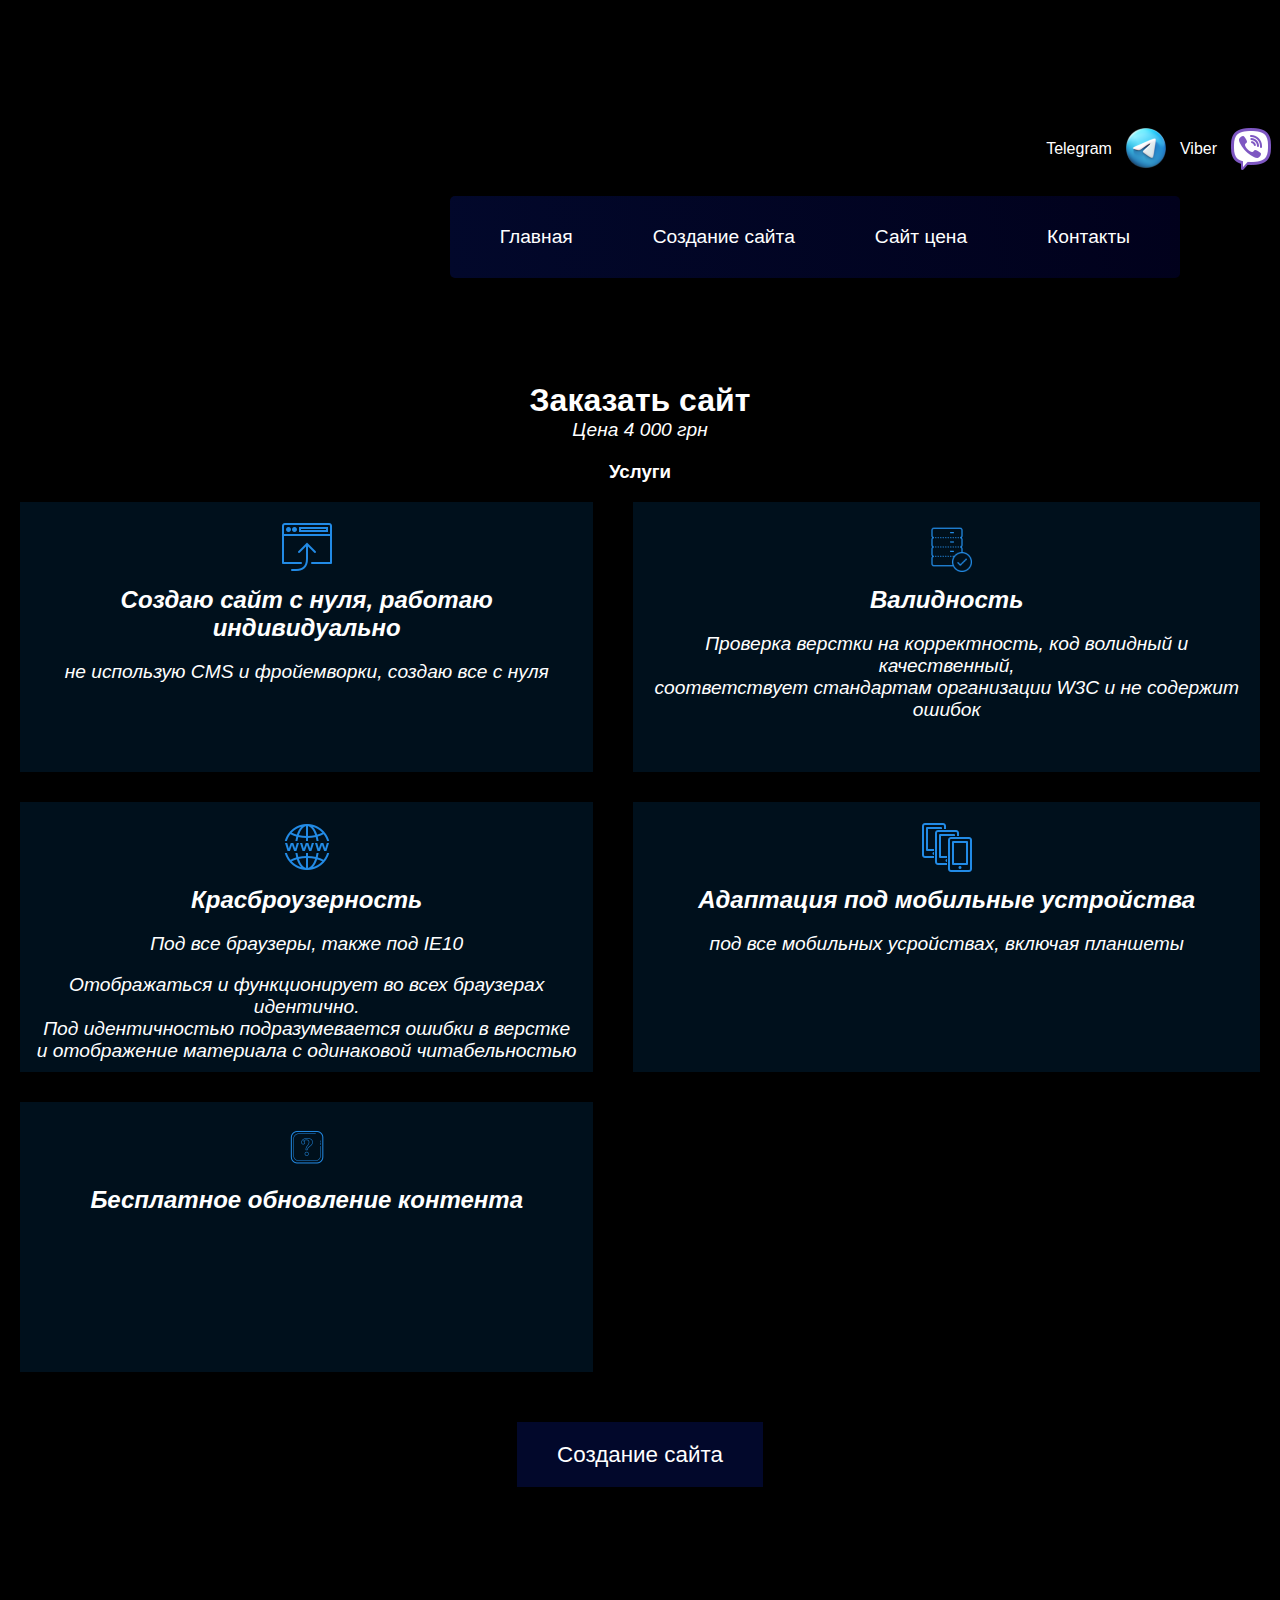
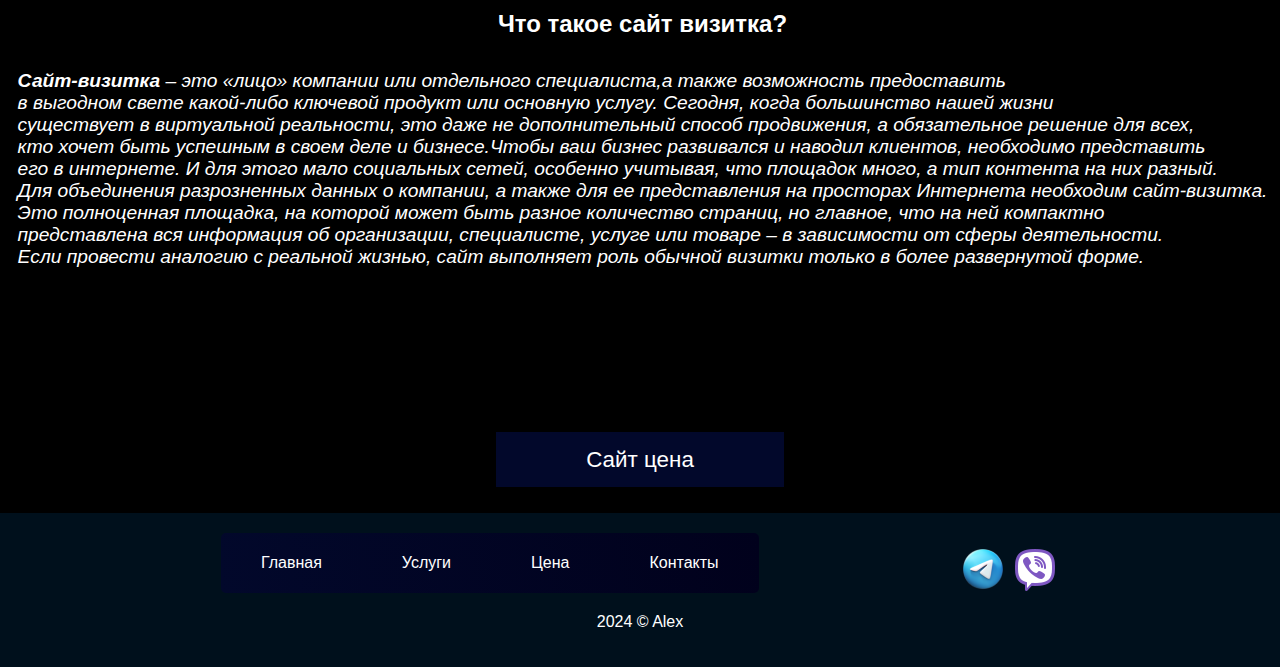
<file: index.html>
<!DOCTYPE html>
<html lang="ru">
<head>
    <meta charset="UTF-8">
    <meta name="viewport" content="width=device-width, initial-scale=1.0">
    <meta name="description" content="Разработка и создание сайтов, цена 4 000 грн, создание сайта полностью с нуля" >
	<meta name="keywords" content="сайт цена, заказать сайт, создание сайта, разработка сайта" >
    <link rel="stylesheet" href="styles/style.css" type="text/css">
    <link rel="icon" type="image/x-icon" href="images/favicon/favicon.ico" >
    <script  type="module" src="javascript/main.js"></script>
    <title>Заказать сайт</title>
        <!-- Google tag (gtag.js) -->
<script async src="https://www.googletagmanager.com/gtag/js?id=G-RFSR2TDJ51"></script>
<script>
  window.dataLayer = window.dataLayer || [];
  function gtag(){dataLayer.push(arguments);}
  gtag('js', new Date());

  gtag('config', 'G-RFSR2TDJ51');
</script>
</head>
<body>
    <!-- <a href="<?= $uri ?>">OAuth 2.0 аутентифікація через Google</a> -->
    <div class="menu_mobile">
        <nav>
            <ul class="topmenu">
                <li>
                    <a rel="nofollow" class="nav_link" href="/index.html">Главная</a>
                </li>
                <li>
                    <a  rel="nofollow" class="nav_link" href="/website.html">Создание сайта</a>
                </li>
                <li>
                    <a  rel="nofollow" class="nav_link" href="/price.html"> Сайт цена</a>
                </li>
                <li>
                    <a  rel="nofollow" class="nav_link" href="contact.html">Контакты</a>
                </li>
            </ul> 
        </nav> 
    </div> 
    <header>
        <div id="contact">
            <div class="table">
                <div class="row">
                    <div class="cell">
                        <!-- <a rel="nofollow" class="active_phone" href="tel:380974703118">+380(97)-470-31-18</a> -->
                    </div>
                    <div class="cell">
                        <p>Telegram</p>
                    </div>
                    <div class="cell">
                        <a href="https://t.me/alexWebDevelopment" rel="nofollow">
                            <img src="images/icon-telegram.png" alt="Telegram" title="Telegram">
                        </a>
                    </div> 
                    <div class="cell">
                        <p>Viber</p>
                    </div>  
                    <div class="cell">
                        <a href="viber://chat?number=%2B380974703118" rel="nofollow">   
                            <img src="images/icon-viber.png" alt="viber" title="viber">
                        </a> 
                    </div> 
                </div>
            </div>
        </div>
        <div class="clear"></div>
        <div class="left"> 
            <!-- <a rel="nofollow" href="/index.html" class="logo">Alex</a> -->
        </div> 
        <div class="right"> 
            <div id="active_button">
                <span></span>
                <span></span>
                <span></span>
            </div>
            <nav>
                <ul id="topmenu">
                    <li>
                        <a  href="/index.html" title="Заказать сайт">Главная</a>
                    </li>
                    <li>
                        <a rel="nofollow" href="/website.html" title="Создание сайта">Создание сайта </a>
                    </li>
                    <li>
                        <a  rel="nofollow" href="/price.html" title="Создание сайта"> Сайт цена</a>
                    </li>
                    <li>
                        <a  rel="nofollow" href="/contact.html">Контакты</a>
                    </li>
                </ul>
            </nav> 
        </div>  
    </header>    
    <div id="flex">
        <div id="center">
            <div class="clear"></div>       
            <div id="main">
                <div class="price">
                    <h1>Заказать сайт</h1>
                    <p>Цена 4 000 грн</p>
                </div> 
                <h3>Услуги</h3>  
                <div class="table">
                    <div class="row">
                        <div class="cell">
                            <div class="bg adaptation_mobile">
                                <img src="images/site.png" alt="Создание сайта" title="Создание сайта">
                                <p class="size">Создаю сайт с нуля, работаю индивидуально</p>
                                <p>не использую CMS и фройемворки, создаю все с нуля</p>
                            </div>    
                            </div> 
                        <div class="cell">
                            <div class="bg adaptation_mobile">
                                <img src="images/validate.png" alt="Валидность" title="Валидность">
                                <p class="size">Валидность</p>
                                <p>Проверка верстки на корректность, код волидный и качественный, <br>соответствует стандартам организации W3C и не содержит ошибок</p>
                            </div>    
                        </div> 
                    </div> 
                    <div class="row"> 
                        <div class="cell">
                            <div class="bg adaptation_mobile">
                                <img src="images/cross-browser.png" alt="Красброузерность" title="Красброузерность">
                                <p class="size">Красброузерность</p>
                                <p>Под все браузеры, также под IE10</p>
                                <p>Отображаться и функционирует во всех браузерах идентично.<br>Под идентичностью подразумевается ошибки в верстке <br>и отображение материала с одинаковой читабельностью</p>
                            </div>        
                        </div> 
                        <div class="cell">
                            <div class="bg adaptation_mobile">
                                <img src="images/adaptation.png" alt="Адаптация под мобильные устройства" title="Адаптация">
                                <p class="size">Адаптация под мобильные устройства</p>
                                <p>под все мобильных усройствах, включая планшеты</p>
                            </div>    
                        </div> 
                    </div>  
                    <div class="row">
                        <div class="cell">
                            <div class="bg adaptation_mobile">
                                <img src="images/help.png" alt="Контент" title="Бесплатное обновление контента">
                                <p class="size">Бесплатное обновление контента</p>
                            </div>    
                        </div>
                        </div>       
                    </div>  
                    <div class="active">  
                        <a href="/website.html">Создание сайта</a>  
                    </div> 
                    <div class="article">
                        <article>
                            <h4>Что такое сайт визитка?</h4>
                            <p><b>Сайт-визитка</b> – это «лицо» компании или отдельного специалиста,а также возможность предоставить <br>в выгодном свете какой-либо ключевой продукт или основную услугу. Сегодня, когда большинство нашей жизни<br> существует в виртуальной реальности, это даже не дополнительный способ продвижения, а обязательное решение для всех,<br> кто хочет быть успешным в своем деле и бизнесе.Чтобы ваш бизнес развивался и наводил клиентов,  необходимо представить<br> его в интернете. И для этого мало социальных сетей, особенно учитывая, что площадок много, а тип контента на них разный. <br> Для объединения разрозненных данных о компании, а также для ее представления на просторах Интернета необходим сайт-визитка. <br> Это полноценная площадка, на которой может быть разное количество страниц, но главное,  что на ней компактно <br>представлена вся информация об организации, специалисте, услуге или товаре – в зависимости от сферы деятельности. <br>Если провести аналогию с реальной жизнью, сайт выполняет роль обычной визитки только в более развернутой форме.</p>
                        </article>
                    </div>
                    <div class="active_price">
                         <a href="/price.html">Сайт цена</a>
                    </div>
            </div> 
        </div> 
    </div>    
        <footer>
           <div class="table">
            <div class="row">
                <div class="cell">
                    <nav>
                        <ul>
                            <li>
                                <a rel="nofollow" href="index.html">Главная</a>
                            </li>
                            <li>
                                <a rel="nofollow" href="#">Услуги</a>
                            </li>
                            <li>
                                <a  rel="nofollow" href="/price.html">Цена</a>
                            </li>
                            <li>
                                <a rel="nofollow" href="#">Контакты</a>
                            </li>
                        </ul>
                    </nav>    
                </div>
                <div class="cell">
                    <a href="https://t.me/alexWebDevelopment" rel="nofollow">
                        <img src="images/icon-telegram.png" alt="Telegram" title="Telegram">
                    </a>
                    <a href="viber://chat?number=%2B380974703118" rel="nofollow">   
                        <img src="images/icon-viber.png" alt="Viber" title="Viber">
                    </a> 
                </div>
            </div>
           </div>    
           <p>2024 © Alex</p>
        </footer>     
</body>
</html>
</file>
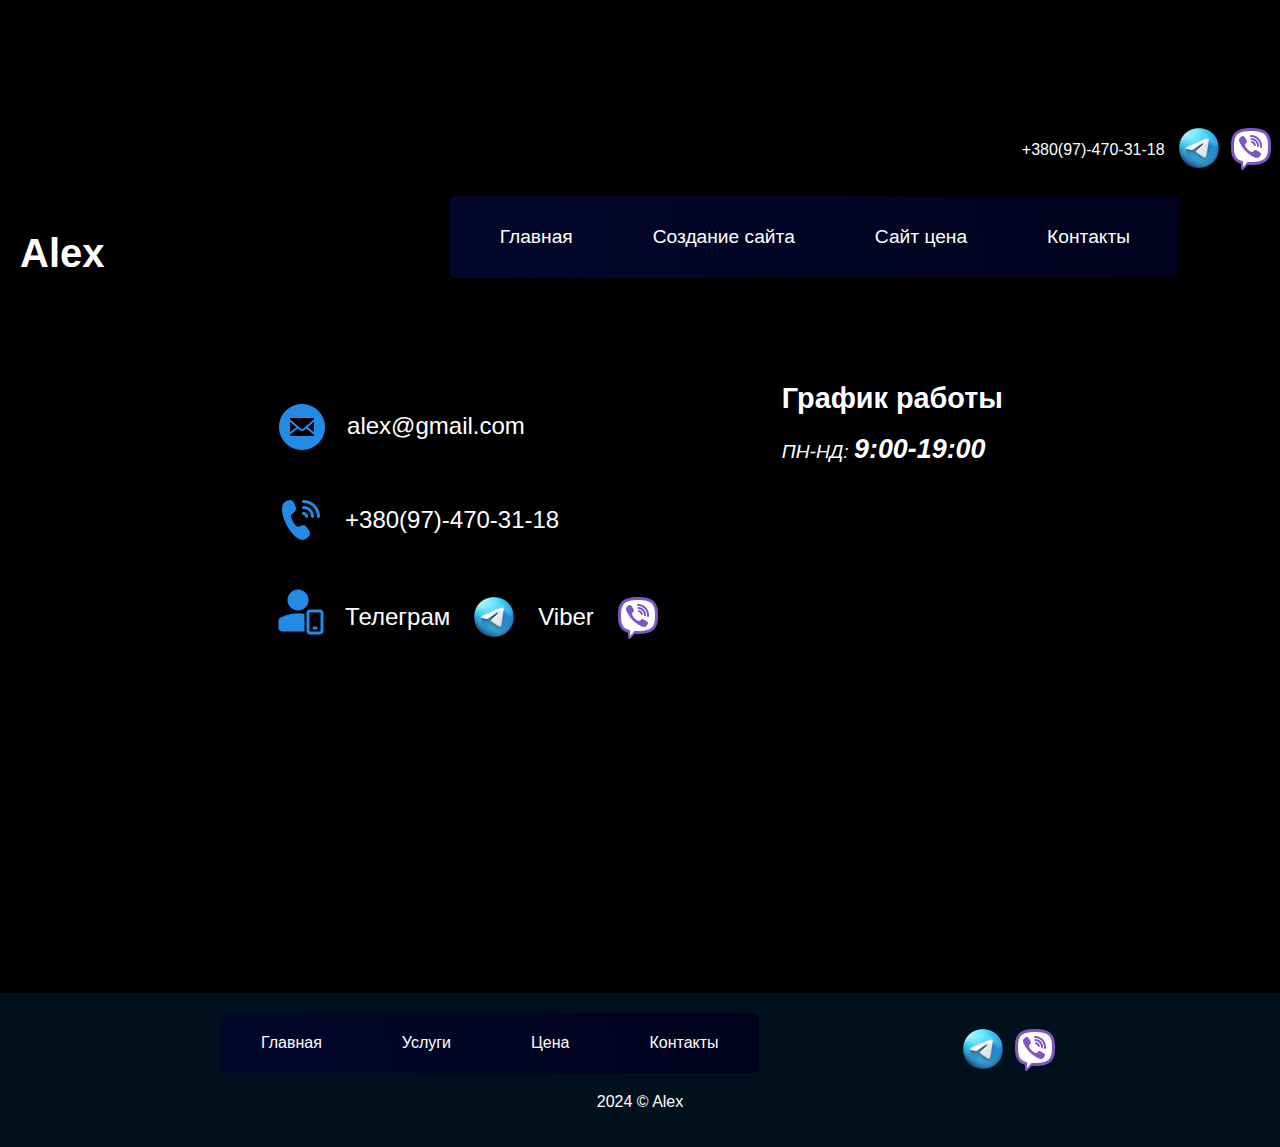
<file: contact.html>
<!DOCTYPE html>
<html lang="ru">
<head>
    <meta charset="UTF-8">
    <meta name="viewport" content="width=device-width, initial-scale=1.0">
    <meta name="description" content="сайт цена, заказать сайт, создание сайта, разработка сайта" >
	<meta name="keywords" content="сайт цена, заказать сайт, создание сайта, разработка сайта" >
    <link rel="stylesheet" href="styles/style.css" type="text/css" >
    <link rel="icon" type="image/x-icon" href="images/favicon/favicon.ico" />
    <script  type="module" src="javascript/main.js"></script>
    <title>Контакты</title>
        <!-- Google tag (gtag.js) -->
    <script async src="https://www.googletagmanager.com/gtag/js?id=G-RFSR2TDJ51"></script>
<script>
    window.dataLayer = window.dataLayer || [];
    function gtag(){dataLayer.push(arguments);}
    gtag('js', new Date());

    gtag('config', 'G-RFSR2TDJ51');
</script>
</head>
<body>
    <div class="menu_mobile">
        <nav>
            <ul class="topmenu">
                <li>
                    <a  rel="nofollow" class="nav_link" href="/index.html">Главная</a>
                </li>
                <li>
                    <a  rel="nofollow" class="nav_link" href="/website.html">Создание сайта</a>
                </li>
                <li>
                    <a  rel="nofollow" class="nav_link" href="/price.html">Сайт цена</a>
                </li>
                <li>
                    <a  class="nav_link" href="/contact.html">Контакты</a>
                </li>
            </ul> 
        </nav> 
    </div> 
    <header>
        <div id="contact">
            <div class="table">
                <div class="row">
                    <div class="cell">
                        <a class="active_phone" href="tel:380974703118">+380(97)-470-31-18</a>
                    </div>
                    <div class="cell">
                        <a href="https://t.me/alexWebDevelopment">
                            <img src="images/icon-telegram.png" alt="Telegram">
                        </a>
                        <a href="viber://chat?number=%2B380974703118">   
                            <img src="images/icon-viber.png" alt="Viber">
                        </a> 
                    </div>
                </div>
            </div>
        </div>
        <div class="clear"></div>
        <div class="left"> 
            <a href="/index.html" class="logo">Alex</a>
        </div> 
        <div class="right"> 
            <div id="active_button">
                <span></span>
                <span></span>
                <span></span>
            </div>
            <nav>
                <ul id="topmenu">
                    <li>
                        <a href="/index.html">Главная</a>
                    </li>
                    <li>
                        <a href="/website.html">Создание сайта</a>
                    </li>
                    <li>
                        <a href="/price.html">Сайт цена</a>
                    </li>
                    <li>
                        <a href="/contact.html">Контакты</a>
                    </li>
                </ul>
            </nav> 
        </div>  
    </header>    
    <div id="flex">
        <div id="center">
            <div class="clear"></div>       
            <div id="main">
                  <div id="my_contact">
                    <div class="table">
                        <div class="row">
                            <div class="cell">
                                <div class="table">
                                    <div class="row">
                                        <div class="cell">
                                            <div class="table">
                                                <div class="row">
                                                    <div class="cell">
                                                        <img src="images/email.png" alt="Почта" >
                                                    </div>
                                                    <div class="cell">
                                                        <a href="#">alex@gmail.com</a>
                                                    </div>
                                                </div>
                                            </div> 
                                        </div>
                                    </div>
                                    <div class="row">
                                        <div class="cell">
                                            <div class="table">
                                                <div class="row">
                                                    <div class="cell">
                                                        <img src="images/phone.png" alt="Телефон">
                                                    </div>
                                                    <div class="cell">
                                                        <a class="active_phone" href="tel:380930000000">+380(97)-470-31-18</a>
                                                    </div>
                                                </div>
                                            </div> 
                                        </div>
                                    </div>
                                    <div class="row">
                                        <div class="cell padding">
                                            <div class="table">
                                                <div class="row">
                                                    <div class="cell">
                                                        <img src="images/messengers.png" alt="E-mail" >
                                                    </div>
                                                    <div class="cell">
                                                    <figure class="left">
                                                        <figcaption class="left">Телеграм</figcaption>
                                                        <a class="left" href="https://t.me/alexWebDevelopment">
                                                            <img src="images/icon-telegram.png" alt="Telegram">
                                                        </a>
                                                    </figure>  
                                                    <figure class="left">     
                                                        <figcaption class="left">Viber</figcaption>
                                                        <a class="left" href="viber://chat?number=%2B380974703118">
                                                            <img src="images/icon-viber.png" alt="Viber" >
                                                        </a>
                                                    </figure>    
                                                    </div>
                                                </div>
                                            </div> 
                                        </div>
                                    </div>
                                </div>
                            </div>  
                            <div class="cell">
                                <p class="col">График работы</p>
                                <p>ПН-НД: <span>9:00-19:00</span></p>
                            </div>  
                        </div>        
                    </div>    
                  </div>
            </div> 
        </div> 
    </div>       
        <footer id="footer">
           <div class="table">
            <div class="row">
                <div class="cell">
                    <nav>
                        <ul>
                            <li>
                                <a href="/index.html">Главная</a>
                            </li>
                            <li>
                                <a href="/website.html">Услуги</a>
                            </li>
                            <li>
                                <a href="/price.html">Цена</a>
                            </li>
                            <li>
                                <a href="/contact.html">Контакты</a>
                            </li>
                        </ul>
                    </nav>    
                </div>
                <div class="cell">
                    <a href="https://t.me/alexWebDevelopment">
                        <img src="images/icon-telegram.png" alt="Viber">
                    </a>
                    <a href="viber://chat?number=%2B380974703118">   
                        <img src="images/icon-viber.png" alt="Telegram">
                    </a> 
                </div>
            </div>
           </div>    
           <p>2024 © Alex</p>
        </footer>     
</body>
</html>
</file>
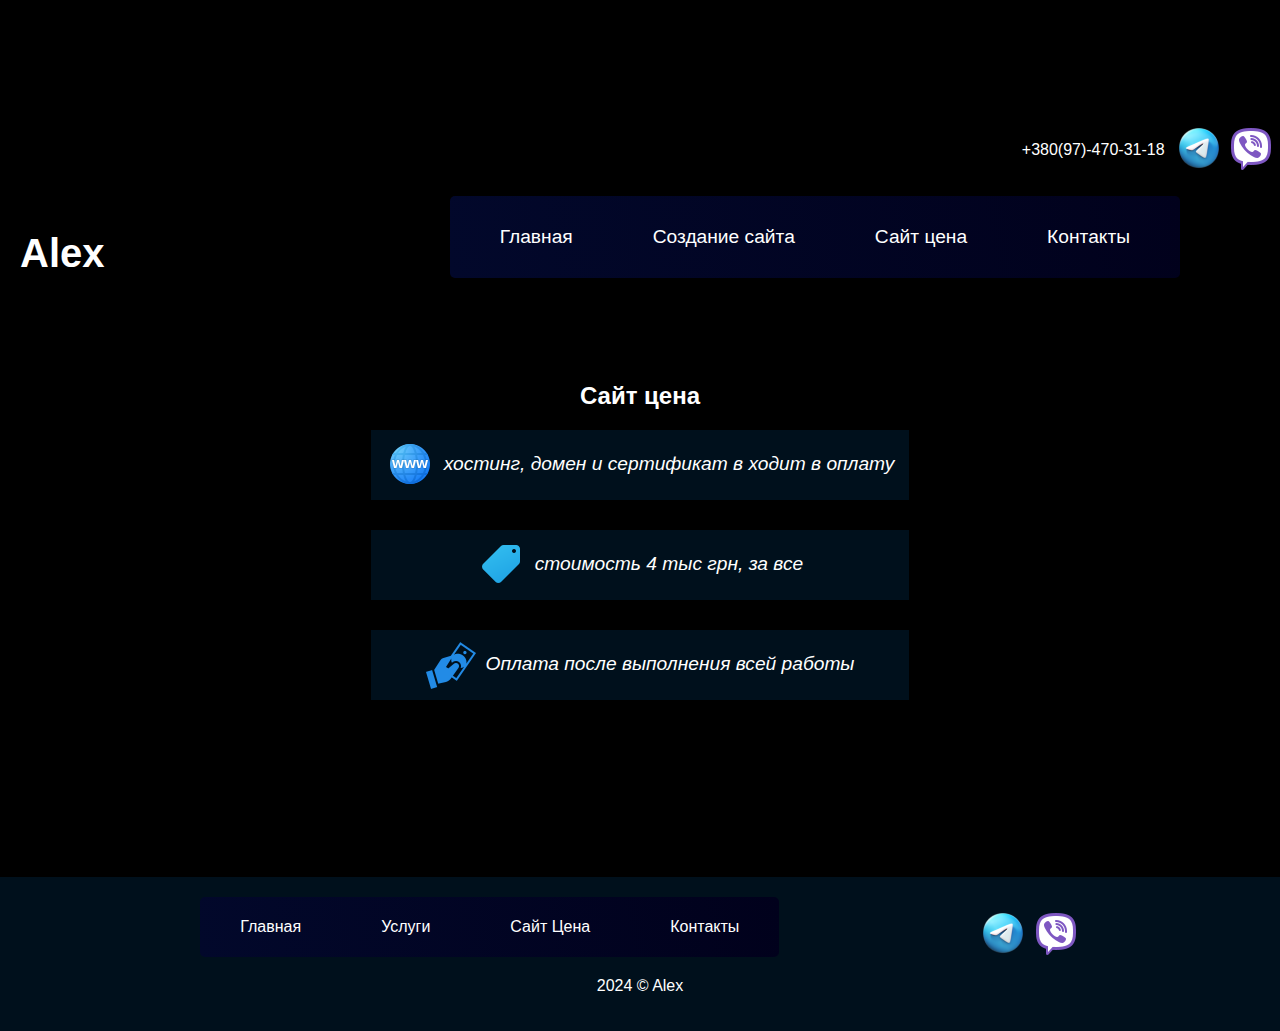
<file: price.html>
<!DOCTYPE html>
<html lang="ru">
<head>
    <meta charset="UTF-8">
    <meta name="viewport" content="width=device-width, initial-scale=1.0">
    <meta name="description" content="сайт цена, заказать сайт, создание сайта, разработка сайта" >
	<meta name="keywords" content="сайт цена, заказать сайт, создание сайта, разработка сайта" >
    <link rel="stylesheet" href="styles/style.css" type="text/css" >
    <link rel="icon" type="image/x-icon" href="images/favicon/favicon.ico" />
    <script  type="module" src="javascript/main.js"></script>
    <title>Сайт цена</title>
        <!-- Google tag (gtag.js) -->
<script async src="https://www.googletagmanager.com/gtag/js?id=G-RFSR2TDJ51"></script>
<script>
  window.dataLayer = window.dataLayer || [];
  function gtag(){dataLayer.push(arguments);}
  gtag('js', new Date());

  gtag('config', 'G-RFSR2TDJ51');
</script>
</head>
<body>
    <div class="menu_mobile">
        <nav>
            <ul class="topmenu">
                <li>
                    <a rel="nofollow" class="nav_link" href="/index.html">Главная</a>
                </li>
                <li>
                    <a  rel="nofollow"class="nav_link" href="/website.html">Разработка сайта</a>
                </li>
                <li>
                    <a  class="nav_link" href="/price.html"> Сайт цена</a>
                </li>
                <li>
                    <a  rel="nofollow" class="nav_link" href="/contact.html">Контакты</a>
                </li>
            </ul> 
        </nav> 
    </div> 
    <header>
        <div id="contact">
            <div class="table">
                <div class="row">
                    <div class="cell">
                        <a class="active_phone" href="tel:380974703118">+380(97)-470-31-18</a>
                    </div>
                    <div class="cell">
                        <a rel="nofollow" href="https://t.me/alexWebDevelopment">
                            <img src="images/icon-telegram.png" alt="Viber">
                        </a>
                        <a rel="nofollow" href="viber://chat?number=%2B380974703118">   
                            <img src="images/icon-viber.png" alt="Telegram">
                        </a> 
                    </div>
                </div>
            </div>
        </div>
        <div class="clear"></div>
        <div class="left"> 
            <a rel="nofollow" href="/index.html" rel="nofollow" class="logo">Alex</a>   
        </div> 
        <div class="right"> 
            <div id="active_button">
                <span></span>
                <span></span>
                <span></span>
            </div>
            <nav id="topmenu">
                <ul>
                    <li>
                        <a href="/index.html">Главная</a>
                    </li>
                    <li>
                        <a href="/website.html">Создание сайта</a>
                    </li>
                    <li>
                        <a href="/price.html">Сайт цена</a>
                    </li>
                    <li>
                        <a href="/contact.html">Контакты</a>
                    </li>
                </ul>
            </nav> 
        </div>  
    </header>    
    <div id="flex">
        <div id="center">
            <div class="clear"></div>       
            <div id="main">
                <h1 class="title_price">Сайт цена</h1>
                <div class="table" id="price">
                    <div class="row">
                        <div class="cell">
                            <div class="bg">
                                <div class="table">
                                    <div class="row">
                                        <div class="cell">
                                            <img src="images/domain.png" alt="">
                                        </div>
                                        <div class="cell">
                                            <p>хостинг, домен и сертификат в ходит в оплату</p>
                                        </div>
                                    </div>
                                </div>
                              
                            </div>
                        </div>
                        <div class="cell">
                            <div class="bg">
                                <div class="table">
                                    <div class="row">
                                        <div class="cell">
                                            <img src="images/price.png" alt="" >
                                        </div>
                                        <div class="cell">
                                            <p>стоимость 4 тыс грн, за все </p>
                                        </div>
                                    </div>
                                </div>
                            </div>
                        </div>
                        <div class="cell">
                            <div class="bg">
                                <div class="table">
                                    <div class="row">
                                        <div class="cell">
                                            <img src="images/payment.png" alt="" >
                                        </div>
                                        <div class="cell">
                                            <p>Оплата после выполнения всей работы</p>
                                        </div>
                                    </div>
                                </div>
                            </div>
                        </div>
                    </div>
                </div>
            </div> 
        </div> 
    </div>    
        <footer id="footer_price">
           <div class="table">
            <div class="row">
                <div class="cell">
                    <nav>
                        <ul>
                            <li>
                                <a rel="nofollow" href="index.html">Главная</a>
                            </li>
                            <li>
                                <a rel="nofollow" href="#">Услуги</a>
                            </li>
                            <li>
                                <a href="/price.html">Сайт Цена</a>
                            </li>
                            <li>
                                <a rel="nofollow" href="#">Контакты</a>
                            </li>
                        </ul>
                    </nav>    
                </div>
                <div class="cell">
                    <a rel="nofollow" href="https://t.me/alexWebDevelopment">
                        <img src="images/icon-telegram.png" alt="Viber">
                    </a>
                    <a rel="nofollow" href="viber://chat?number=%2B380974703118">   
                        <img src="images/icon-viber.png" alt="Telegram">
                    </a> 
                </div>
            </div> 
        </div>         
           <p>2024 © Alex</p>
        </footer>     
</body>
</html>
</file>
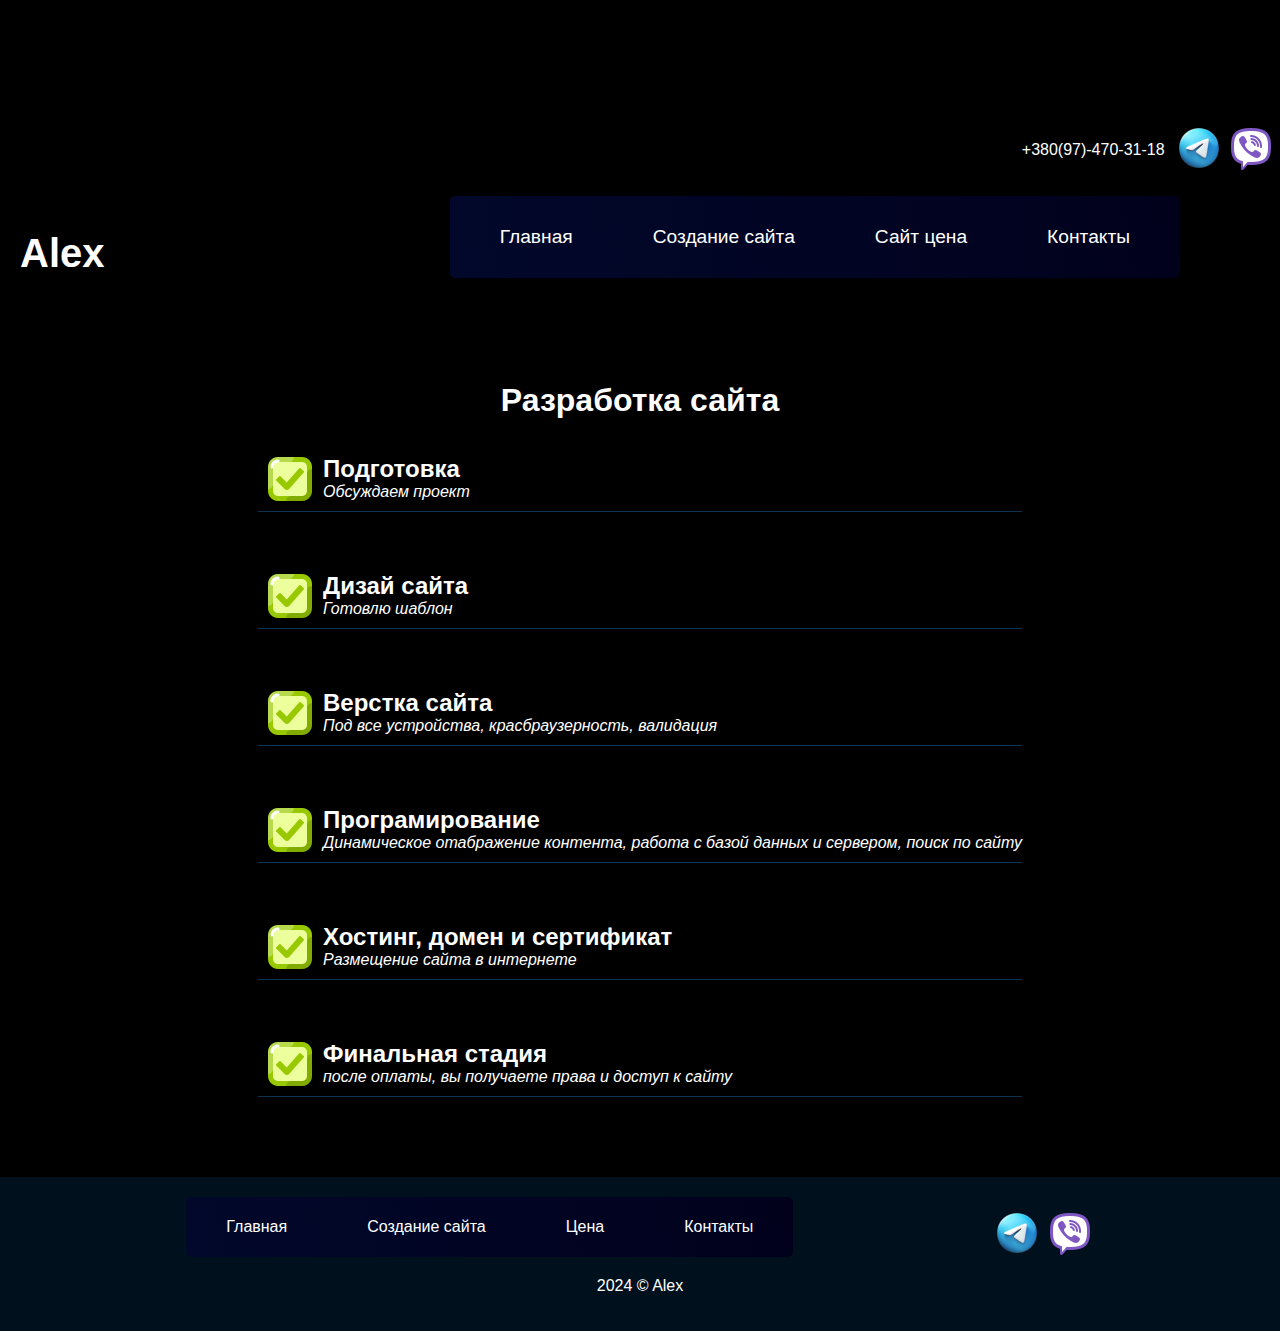
<file: website.html>
<!DOCTYPE html>
<html lang="ru">
<head>
    <meta charset="UTF-8">
    <meta name="viewport" content="width=device-width, initial-scale=1.0">
    <meta name="description" content="сайт цена, заказать сайт, создание сайта, разработка сайта" >
	<meta name="keywords" content="сайт цена, заказать сайт, создание сайта, разработка сайта" >
    <link rel="stylesheet" href="styles/style.css" type="text/css">
    <script  type="module" src="javascript/main.js"></script>
    <link rel="icon" type="image/x-icon" href="images/favicon/favicon.ico" />
    <title>Создание сайта | Разработка сайта </title>
        <!-- Google tag (gtag.js) -->
<script async src="https://www.googletagmanager.com/gtag/js?id=G-RFSR2TDJ51"></script>
<script>
  window.dataLayer = window.dataLayer || [];
  function gtag(){dataLayer.push(arguments);}
  gtag('js', new Date());

  gtag('config', 'G-RFSR2TDJ51');
</script>
</head>
<body>
    <div class="menu_mobile">
        <nav>
            <ul class="topmenu">
                <li>
                    <a rel="nofollow" class="nav_link" href="/index.html">Главная</a>
                </li>
                <li>
                    <a  rel="nofollow" class="nav_link" href="/website.html">Создание сайта</a>
                </li>
                <li>
                    <a  rel="nofollow" class="nav_link" href="/price.html">Сайт цена</a>
                </li>
                <li>
                    <a  rel="nofollow" class="nav_link" href="/contact.html">Контакты</a>
                </li>
            </ul> 
        </nav> 
    </div>    
    <header>
        <div id="contact">
            <div class="table">
                <div class="row">
                    <div class="cell">
                        <a rel="nofollow" class="active_phone" href="tel:380974703118">+380(97)-470-31-18</a>
                    </div>
                    <div class="cell">
                        <a href="https://t.me/alexWebDevelopment" rel="nofollow">
                            <img src="images/icon-telegram.png" alt="Viber">
                        </a>
                        <a href="viber://chat?number=%2B380974703118" rel="nofollow">   
                            <img src="images/icon-viber.png" alt="Telegram">
                        </a> 
                    </div>
                </div>
            </div>
        </div>
        <div class="clear"></div>
        <div class="left"> 
            <a href="/index.html" rel="nofollow" class="logo">Alex</a>
        </div> 
        <div class="right"> 
            <div id="active_button">
                <span></span>
                <span></span>
                <span></span>
            </div>
            <nav>
                    <ul id="topmenu">
                        <li>
                            <a rel="nofollow" href="/index.html">Главная</a>
                        </li>
                        <li>
                            <a   href="/website.html">Создание сайта</a>
                        </li>
                        <li>
                            <a  rel="nofollow" href="/price.html">Сайт цена</a>
                        </li>
                        <li>
                            <a  rel="nofollow" href="/contact.html">Контакты</a>
                        </li>
                    </ul> 
            </nav> 
        </div>  
    </header>    
    <div id="flex">
        <div id="center">
            <div class="clear"></div>       
            <div id="main">
                <div id="development">
                    <div class="position">
                        <h1>Разработка сайта</h1>
                        <ul>
                            <li>
                                <p class="size">Подготовка</p>
                                <p>Обсуждаем проект</p>
                            </li>
                            <li>
                                <p class="size">Дизай сайта</p>
                                <p>Готовлю шаблон</p>
                            </li>
                            <li>
                                <p class="size">Верстка сайта</p>
                                <p>Под все устройства, красбраузерность, валидация</p>
                            </li>
                            <li>
                                <p class="size">Програмирование</p>
                                <p>Динамическое отабражение контента, работа с базой данных и сервером, поиск по сайту</p>
                            </li>
                            <li>
                                <p class="size">Хостинг, домен и сертификат </p>
                                <p>Размещение сайта в интернете</p>
                            </li>
                            <li>
                                <p class="size">Финальная стадия</p>
                                <p>после оплаты, вы получаете права и доступ к сайту</p>
                            </li>
                        </ul> 
                    </div>    
                </div>    
            </div> 
    </div>  
</div>      
        <footer>
           <div class="table">
            <div class="row">
                <div class="cell">
                    <nav>
                        <ul>
                            <li>
                                <a rel="nofollow" href="/index.html">Главная</a>
                            </li>
                            <li>
                                <a href="/website.html">Создание сайта</a>
                            </li>
                            <li>
                                <a rel="nofollow" href="/price.html">Цена</a>
                            </li>
                            <li>
                                <a rel="nofollow" href="/contact.html">Контакты</a>
                            </li>
                        </ul>
                    </nav>    
                </div>
                <div class="cell">
                    <a rel="nofollow" href="https://t.me/alexWebDevelopment">
                        <img src="images/icon-telegram.png" alt="Viber">
                    </a>
                    <a rel="nofollow" href="viber://chat?number=%2B380974703118">   
                        <img src="images/icon-viber.png" alt="Telegram">
                    </a> 
                </div>
            </div>
           </div>    
           <p>2024 © Alex</p>
        </footer>     
</body>
</html>
</file>
<file: styles/style.css>
body {
    color: white;
    background-color: #000;
    font-family: 'Script, Open Sans', sans-serif, "InterTight";
    margin: 0;
    padding: 0;
}

#center {
    margin: auto;
}

.table {
    margin: auto;
    display: table;
}

.row {
    display: table-row;
}

.cell {
    display: table-cell;
}

#contact {
    float: right;
}

.clear {
    clear: both;
}

.left {
    float: left;
}

.right {
    float: right;
}

p, h3, h1, h2, h4 {
    text-align: center;
}

#active_button  {
    display: none;
    cursor: pointer;
    margin: auto;
}

#active_button span {
    display: block;
    width: 30px;
    border: 2px solid #fff;
    margin: auto;
    margin-bottom: 4px;
}

header .left {
    margin-left: 20px;
    margin-top: 25px;
}

header .left .logo {
    color: #fff;
    display: block;
    font-size: 250%;
    font-weight: bold;
    margin: 30px 0 0;
}

header .left a {
    text-decoration: none;
    color: white;
}

header .left .logo:hover {
    color: #161f55;
    text-decoration: underline;
}

header ul {
    background: linear-gradient(80deg, #02082b, #01011c );
    border-radius: 5px;
    display: inline-block;
    margin: 20px 100px 0 0;
    padding: 20px 30px 20px 30px;
    list-style: none;
}

header ul li {
    text-align: center;
    float: left;
    margin-left: 40px;
}

header ul li:hover a {
    background: linear-gradient(80deg, #161f55, #060635 );
    color: #e3ff0d;
    padding: 10px 20px;
    border-radius: 10px;
}

header ul li a {
    padding: 10px 20px;
    display: block;
    font-size: 120%;
    text-decoration: none;
    color: white;
}

header ul li:first-child {
    margin: 0;
}

#contact .table .cell {
    padding: 0 5px;
    vertical-align: top;
}

#contact .active_phone {
    color: white;
    margin: 17px 0 0;
    display: block;
}

#contact .active_phone:hover {
    color: #e3ff0d;
}

#contact a {
    text-decoration: none;
}

#contact {
    margin-top: 20px;
}


#main {
    margin-top: 100px;
}

#main h1 {
    font-size: 200%;
    margin: 0;
}

#main .price p {
    font-size: 120%;
    font-style: italic;
    margin: 0  0 20px;
}

#main .none {
    margin: 0 !important;
}

#main .table .cell {
   padding: 0 20px 30px;
}

#main .bg {
    background-color: #00101c;
    padding-top: 20px;
    padding-left: 15px;
    padding-right: 15px;
    height: 250px;
    text-align: center;
}

#main .size {
    margin-top: 10px;
    margin-bottom: 0;
    font-weight: bold;
    font-size: 150% !important;
}

#main .table p {
    font-style: italic;
    font-size: 120%;
}

#main .active {
   text-align: center;
   margin: 40px 0 10px;
}

#main .active a:hover {
    background-color: #161f55;
    color: #e3ff0d;
}

#main .active a {
    background-color: #02082b;
    padding: 20px 40px;
    color: white;
    text-decoration: none;
    font-size: 140%;
}

#main article {
    margin:  100px auto;
}

#main  article h4 {
    font-size: 150%;
}

#main .article {
    display: flex;
    padding-left: 5px;
}

#main article p {
    font-size: 120%;
    font-style: italic;
    text-align: left;
}

#main .active_price {
    text-align: center;
    margin: 60px 0 10px;
}

#main .active_price a {
    background-color: #02082b;
    padding: 15px 90px;
    color: white;
    text-decoration: none;
    font-size: 140%;
}

#main .active_price a:hover {
    background-color: #161f55;
    color: #e3ff0d;
}

footer {
    background-color: #00101c;
    margin-top: 40px;
    padding-bottom: 20px;
}

footer ul {
    background: linear-gradient(80deg, #02082b, #01011c );
    border-radius: 5px;
    display: inline-block;
    margin: 20px 200px 0 0;
    padding: 10px 20px 10px 20px;
    list-style: none;
}

footer ul li {
    padding: 5px 20px;
    text-align: center;
    float: left;
    margin-left: 40px;
    line-height: 30px;
}

footer ul li:hover {
    background: linear-gradient(80deg, #161f55, #060635 );
    padding: 5px 20px;
    border-radius: 10px;
}

footer ul li a:hover {
    color: #e3ff0d;
} 

footer ul li a {
    font-size: 100%;
    text-decoration: none;
    color: white;
}

footer ul li:first-child {
    margin: 0;
}

footer .table .cell:nth-child(2) a {
    text-decoration: none;
}

#price .cell {
    display: block;
    padding: 0;
}

#price  .table .cell {
    display: table-cell;
    vertical-align: top;
    padding: 0 5px;
}

#price .bg {
    height: 50px;
    padding: 10px;
}
#price .bg p {
    line-height: 10px;
}

#main .title_price {
    font-size: 150%;
    font-weight: bold;
    margin-bottom: 20px;
}

#main .bg:hover {
    background-color: #02082b;
}

#footer_price {
    margin-top: 147px;
}

#development {
   display: flex;
}

#development .position {
    margin: auto;
}

#development ul {
    padding: 0;
    list-style: none;
}

#development h2 {
    font-size: 200%;
}

#development .size {
    font-style: normal;
    font-weight: bold;
}

#development li {
    background: url("../images/mark.png") no-repeat left 100%;
    padding-left: 65px;
    margin-bottom: 40px;
    padding-top: 10px;
    padding-bottom: 10px;
    border-bottom: 1px solid #0f3351 ;
}

#development p {
    font-style: italic;
    text-align: left;
    margin: 0;
}

#my_contact .table .cell {
    padding: 0 60px;
}


#my_contact .table .table .cell{
    padding: 10px 0;
    vertical-align: top;
}

#my_contact a  {
    font-size: 150%;
    color: white;
    text-decoration: none;
    display: block;
    margin: 10px 0 0 20px;
}

#my_contact a:hover {
    color: #e3ff0d;
}

#my_contact figcaption  {
    font-size: 150%;
    margin: 0 20px;
}

#my_contact figure {
   margin: 15px 0 0;
}

#my_contact figure a {
    margin: 0;
}

#my_contact figure img {
    margin-top: -10px;
}

#my_contact .padding {
    padding: 0;
}

#my_contact .table .cell {
    vertical-align: top;
}

#my_contact .table .row .cell:first-child {
    float: left;
}

#my_contact p {
    text-align: left;
}

#my_contact .col {
    font-size: 180% !important;
    margin: 0;
    font-weight: bold;
    font-style: normal !important;
}

#my_contact span {
    font-size: 140%;
    font-weight: bold;
}

#footer {
    margin-top: 326px;
}

.menu_mobile {
    transform: translate(-100%, -100%);
}

@media screen and (max-width: 1235px) {
    #main .adaptation_mobile {
        height: 300px;
    }
    
}

@media screen and (max-width: 1024px) {
    footer {
        margin-top: 440px !important; 
    }
    
}

@media screen and (max-width: 940px) {
    /* #topmenu {
        display: none;
    } */

    /* #main .adaptation_mobile {
        height: 310px ;
        width: 385px ;
    } */

    #active_button {
        display: block;
    }

    #topmenu {
        display: none;
    }

    .topmenu {

        background: none;
    }
    .topmenu li {
        width: 235px;
        float: none;
        margin-left: 0;
        margin-bottom: 30px;
        text-align: left;
    }

    header .right {
        float: none;
    }

    header .left {
        float: none;
    }


    .menu_mobile .topmenu {
    margin: 40px 0 0 20px ;
    list-style: none;
    }


    .menu_mobile .topmenu li:hover a {
        background: linear-gradient(80deg, #161f55, #060635 );
        color: #e3ff0d;
        padding: 10px 20px;
        border-radius: 10px;
    }

    .menu_mobile .topmenu a {
        padding: 10px 20px;
        display: block;
        font-size: 120%;
        text-decoration: none;
        color: white;
    }
    .menu_mobile {
        position: fixed;
        background: rgba(34, 154, 214, 0.3);
        z-index: 100;
        width: 100%;
        height: 100%;
    }

    .hidemenu {
        transform: (-100%, -100%);
        transition: 0.5s;
    }

    .showmenu { 
        transition: 0.5s;
        transform: translate(0);
    }
    .fade_oaut {
        display: none;
    }
}

@media screen and (max-width: 912px) {
    
    footer .table {
        padding-top: 40px;
    }
}



@media screen and (max-width: 770px) {

    #main .adaptation_mobile {
        height: 400px;
    }
}

@media screen and (max-width: 1235px) {
    
    footer ul {
        background: none;
    }

    footer ul li {
        float: none;
        margin-left: 0;
        text-align: left;
    }
    
}
    @media screen and (max-width: 540px) {

        #main .table p {
            font-size: 110% !important;
        }

        #main .size {
            font-size: 120% !important; 
        }
    }
    @media screen and (max-width: 430px) {
        #price .bg {
            height: 70px;
        }

        #price .bg p {
            line-height: 20px !important;
            margin-top: 15px;
        }


        #main .table .cell {
            padding: 5px;
        }

        #main .bg {
            padding: 0;
        }

        #my_contact figure {
            float: none;
        }
        #main .table p {
            margin-top: 15px;
        }

     }

     @media screen and (max-width: 375px) {
        footer .table  {
            width: 300px;
        }

        footer ul {
        margin-right: 0;
        }
     }

     @media screen and (max-width: 320px) {
        #my_contact figcaption {
            margin: 0 15px ;
        }
     }
</file>
